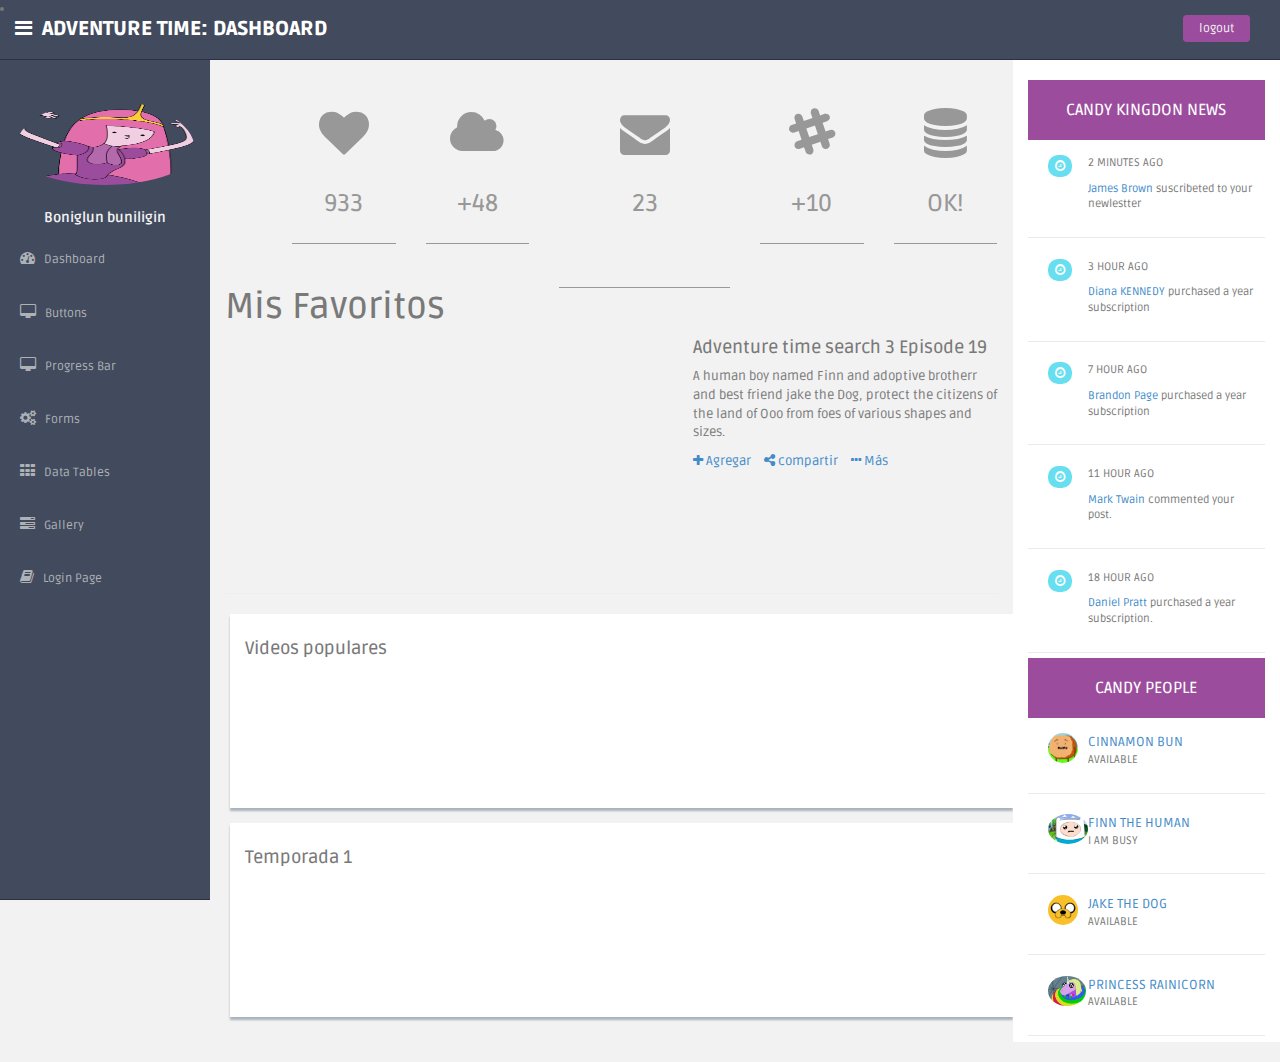
<file: index.html>
<!DOCTYPE html>
<html lang="en">
  <head>
    <meta charset="utf-8">
    <meta name="viewport" content="width=device-width, initial-scale=1.0">
    <meta name="description" content="">
    <meta name="author" content="Dashboard">
    <meta name="keyword" content="Dashboard, Bootstrap, Admin, Template, Theme, Responsive, Fluid, Retina">

    <title>Adventure time: Dashboard</title>

    <link href="css/bootstrap.css" rel="stylesheet">
    <link href="css/font-awesome.css" rel="stylesheet" />
    <link href="css/adventure-time-theme.css" rel="stylesheet">
    <link href="css/adventure-time-theme-responsive.css" rel="stylesheet">

    <!-- HTML5 shim and Respond.js IE8 support of HTML5 elements and media queries -->
    <!--[if lt IE 9]>
      <script src="https://oss.maxcdn.com/libs/html5shiv/3.7.0/html5shiv.js"></script>
      <script src="https://oss.maxcdn.com/libs/respond.js/1.4.2/respond.min.js"></script>
    <![endif]-->
  </head>
  <body>
    <header class="header black-bg">
      <li>
        <a class="logo" href="index.html">
        <i class="fa fa-bars"></i>
        <b class="ml">Adventure time: dashboard</b>
        </a>
       </li> 
      <ul class="top-menu">
        <li class="pull-right">
          <a href="#" class="logout"> logout</a>
        </li>
      </ul>
    </header>
    <aside>
      <div id="sidebar" class="black-bg">
        <ul class="sub sidebar-menu ml">
          <img class="wrapper mt img-circle" src="img/profile_avatar.png" height="100px">
          <h5 class="text-center">Boniglun buniligin</h5>
          <li>
            <a class="sub-menu"href="index.html">
              <i class="fa fa-tachometer"></i>
              Dashboard
            </a>
          </li>
          <li>
            <a class="sub-menu"href="buttons.html">
              <i class="fa fa-desktop"></i>
                Buttons
            </a>
          </li>
          <li>
            <a class="sub-menu"href="progress.html">
              <i class="fa fa-desktop"></i>
                Progress Bar
            </a>
          </li>
          <li>
            <a class="sub-menu"href="form_component.html">
              <i class="fa fa-cogs"></i>
                Forms
            </a>
          </li>
          <li>
            <a class="sub-menu"href="basic_tables.html">
              <i class="fa fa-th"></i>
                Data Tables
            </a>
          </li>
          <li>
            <a class="sub-menu"href="gallery.html">
              <i class="fa fa-tasks"></i>
                Gallery
            </a>
          </li>
          <li>
            <a class="sub-menu"href="login.html">
              <i class="fa fa-book"></i>
                Login Page
            </a>
          </li>
        </ul>
      </div>
    </aside>
    <section id="main-content">
    <div class="wrapper">
      <div class="row">
        <div class="col-md-9 mt">
          <div class="row main-chart">
            <div class="col-md-1"></div>
            <div class="col-md-2">
              <div class="box0">
                <div class="box1">
                  <span>
                    <i class="fa fa-heart"></i>
                  </span> 
                  <h3>933</h3>
                </div>
              </div>
            </div>
            <div class="col-md-2 ">
              <div class="box0">
                <div class="box1">
                  <span>
                    <i class="fa fa-cloud"></i>
                  </span> 
                  <h3>+48</h3>
                </div>
              </div>
            </div>
            <div class="col-md-3">
              <div class="box0">
                <div class="box1">
                  <span>
                    <i class="fa fa-envelope"></i>
                  </span>
                  <h3>23</h3> 
                  <P>you have 23 ulread messages in your inbox</P>
                </div>
              </div>
            </div>    
            <div class="col-md-2 ">
              <div class="box0">
                <div class="box1">
                  <span>
                    <i class="fa fa-slack"></i>
                  </span> 
                  <h3>+10</h3>
                </div>
              </div>
            </div>    
            <div class="col-md-2">
              <div class="box0">
                <div class="box1">
                  <span>
                    <i class="fa fa-database"></i>
                  </span> 
                  <h3>OK!</h3>
                </div>
              </div>
            </div>    
          </div>
          <div class="page-header">
            <h1>Mis Favoritos</h1>
            <div class="row main-video">
              <div class="col-md-7">
                <div class="embed-responsive embed-responsive-16by9">
                  <iframe src="https://www.youtube.com/embed/LAOICItn3MM" frameborder="0" allowfullscreen></iframe>
                </div>
              </div>
              <div class="col-md-5">
                <h4>Adventure time search 3 Episode 19</h4>
                <p>A human boy named Finn and adoptive brotherr and best friend jake the Dog, protect the citizens of the land of Ooo from foes of various shapes and sizes.</p>
                <div class="buttons">
                  <a href="#"><i class="fa fa-plus"></i> Agregar</a>
                  <a href="#"><i class="fa fa-share-alt"></i> compartir</a>
                  <a href="#"><i class="fa fa-ellipsis-h"></i> Más</a>
                </div>
              </div>
            </div>
          </div>
          <div class="row showback ml">
            <h4>Videos populares</h4>
            <div class="col-md-4">
              <div class="embed-responsive embed-responsive-16by9">
                <iframe src="https://www.youtube.com/embed/LAOICItn3MM" frameborder="0" allowfullscreen></iframe>
              </div>
            </div>
            <div class="col-md-4">
              <div class="embed-responsive embed-responsive-16by9">
                <iframe src="https://www.youtube.com/embed/LAOICItn3MM" frameborder="0" allowfullscreen></iframe>
              </div>
            </div>
            <div class="col-md-4">
              <div class="embed-responsive embed-responsive-16by9">
                <iframe src="https://www.youtube.com/embed/LAOICItn3MM" frameborder="0" allowfullscreen></iframe>
              </div>
            </div>
          </div>
          <div class="row showback ml">
            <h4>Temporada 1</h4>
            <div class="col-md-4">
              <div class="embed-responsive embed-responsive-16by9">
                <iframe src="https://www.youtube.com/embed/LAOICItn3MM" frameborder="0" allowfullscreen></iframe>
              </div>
            </div>
            <div class="col-md-4">
              <div class="embed-responsive embed-responsive-16by9">
                <iframe src="https://www.youtube.com/embed/LAOICItn3MM" frameborder="0" allowfullscreen></iframe>
              </div>
            </div>
            <div class="col-md-4">
              <div class="embed-responsive embed-responsive-16by9">
                <iframe src="https://www.youtube.com/embed/LAOICItn3MM" frameborder="0" allowfullscreen></iframe>
              </div>
            </div>
          </div>
        </div>
        <div class="col-md-3 ds">
          <h3>CANDY KINGDON NEWS</h3>
          <div class="desc">
            <div class="thumb">
              <span class="badge bg-theme"><i class="fa fa-clock-o"></i></span>
            </div>
            <div class="details">
              <p class="muted">2 MINUTES AGO</p>
              <P><a href="#">James Brown</a> suscribeted to your newlestter</P>
            </div>
          </div>
          <div class="desc">
            <div class="thumb">
              <span class="badge bg-theme"><i class="fa fa-clock-o"></i></span>
            </div>
            <div class="details">
              <p class="muted">3 HOUR AGO</p>
              <P><a href="#">Diana KENNEDY </a>purchased a year subscription </P>
            </div>
          </div>
          <div class="desc">
            <div class="thumb">
              <span class="badge bg-theme"><i class="fa fa-clock-o"></i></span>
            </div>
            <div class="details">
              <p class="muted">7 HOUR AGO</p>
              <P><a href="#">Brandon Page </a>purchased a year subscription </P>
            </div>
          </div>
          <div class="desc">
            <div class="thumb">
              <span class="badge bg-theme"><i class="fa fa-clock-o"></i></span>
            </div>
            <div class="details">
              <p class="muted">11 HOUR AGO</p>
              <P><a href="#">Mark Twain </a>commented your post. </P>
            </div>
          </div>
          <div class="desc">
            <div class="thumb">
              <span class="badge bg-theme"><i class="fa fa-clock-o"></i></span>
            </div>
            <div class="details">
              <p class="muted">18 HOUR AGO</p>
              <P><a href="#">Daniel Pratt </a>purchased a year subscription. </P>
            </div>
          </div>
          <h3>CANDY PEOPLE</h3>
          <div class="desc">
            <div class="thumb">
              <img class="img-circle"src="img/friends/cinamon-bun.jpg" height="30px">
            </div>
            <div class="details">
              <a href="#">CINNAMON BUN</a>
              <p>AVAILABLE</p>
            </div>    
          </div>
          <div class="desc">
            <div class="thumb">
              <img class="img-circle"src="img/friends/finn.jpg" height="30px">
            </div>
            <div class="details">
              <a href="#">FINN THE HUMAN</a>
              <p>I AM BUSY</p>
            </div>    
          </div>
          <div class="desc">
            <div class="thumb">
              <img class="img-circle"src="img/friends/jake.jpg" height="30px">
            </div>
            <div class="details">
              <a href="#">JAKE THE DOG</a>
              <p>AVAILABLE</p>
            </div>    
          </div>
          <div class="desc">
            <div class="thumb">
              <img class="img-circle"src="img/friends/rainicorn.gif" height="30px">
            </div>
            <div class="details">
              <a href="#">PRINCESS RAINICORN</a>
              <p>AVAILABLE</p>
            </div>    
          </div>
        </div>
      </div>
    </div>
    </section>


      <!--  
      <div class="navbar-header">
        <button type="button" class="navbar-toggle collapsed" data-toggle="collapse" data-target="#items_de_navbar">
            <span class="icon-bar"></span>
            <span class="icon-bar"></span>
            <span class="icon-bar"></span>
            <span class="icon-bar"></span>
          </button>
          <a href="#" class="navbar-brand">Logotipo</a>
-->


    

    <!-- js placed at the end of the document so the pages load faster -->
    <script src="js/jquery.js"></script>
    <script src="js/bootstrap.min.js"></script>
    <script src="js/common-scripts.js"></script>
  </body>
</html>
</file>
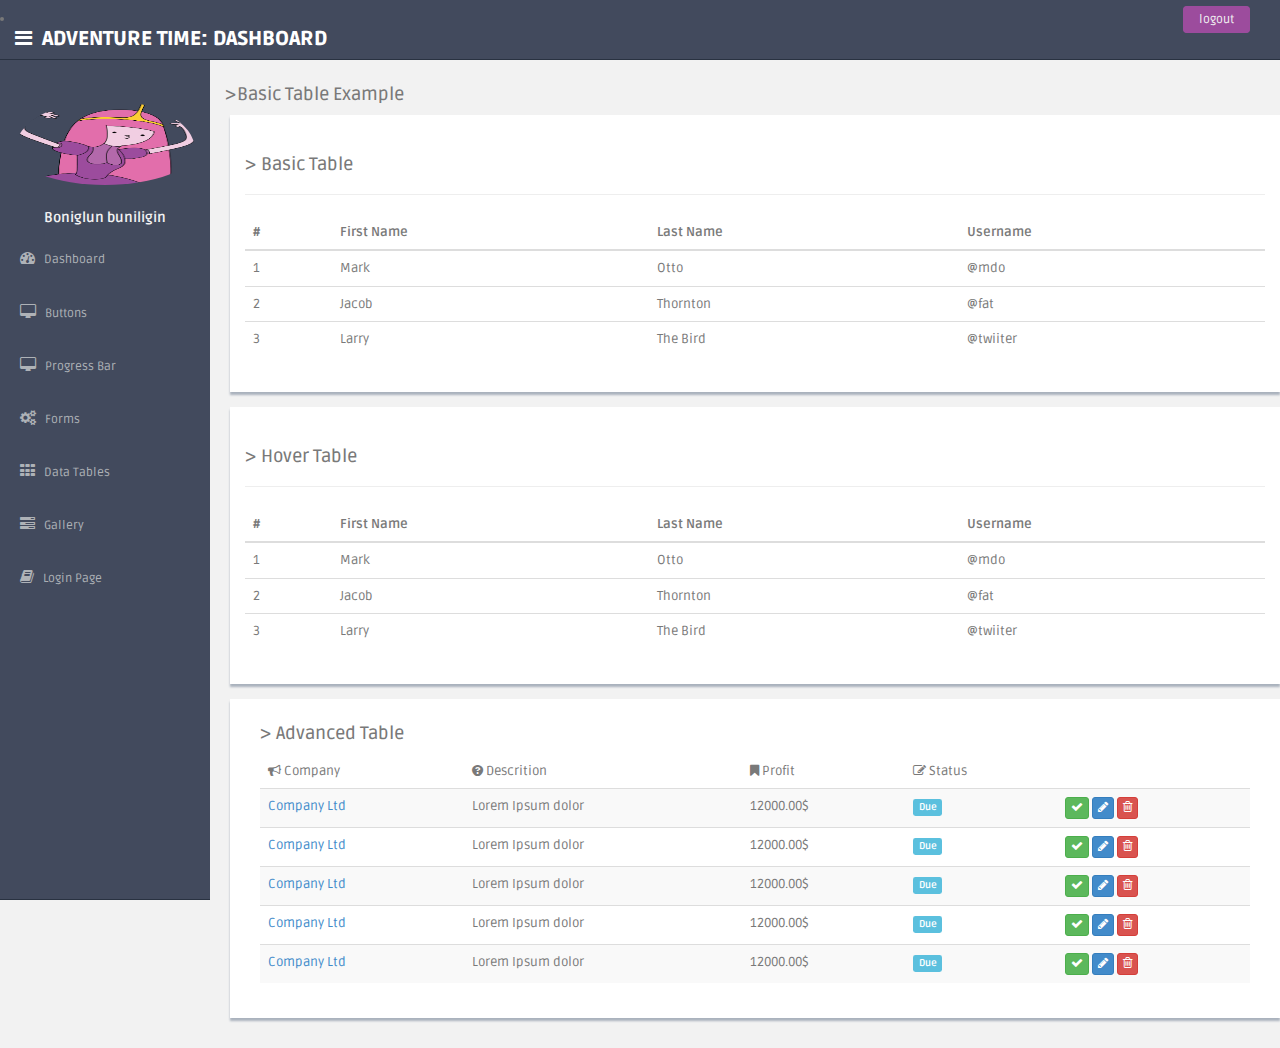
<file: basic_tables.html>
<!DOCTYPE html>
<html lang="en">
  <head>
    <meta charset="utf-8">
    <meta name="viewport" content="width=device-width, initial-scale=1.0">
    <meta name="description" content="">
    <meta name="author" content="Dashboard">
    <meta name="keyword" content="Dashboard, Bootstrap, Admin, Template, Theme, Responsive, Fluid, Retina">

    <title>Adventure time: Dashboard</title>

    <link href="css/bootstrap.css" rel="stylesheet">
    <link href="css/font-awesome.css" rel="stylesheet" />
    <link href="css/adventure-time-theme.css" rel="stylesheet">
    <link href="css/adventure-time-theme-responsive.css" rel="stylesheet">

    <!-- HTML5 shim and Respond.js IE8 support of HTML5 elements and media queries -->
    <!--[if lt IE 9]>
      <script src="https://oss.maxcdn.com/libs/html5shiv/3.7.0/html5shiv.js"></script>
      <script src="https://oss.maxcdn.com/libs/respond.js/1.4.2/respond.min.js"></script>
    <![endif]-->
  </head>

  <body>
  <header class="header black-bg">
      <li>
        <a class="logo" href="index.html">
        <i class="fa fa-bars"></i>
        <b class="ml">Adventure time: dashboard</b>
        </a>
      <ul class="top-menu">
        <li class="pull-right">
          <a href="#" class="logout"> logout</a>
        </li>
      </ul>
    </header>
    <aside>
      <div id="sidebar" class="black-bg">
        <ul class="sub sidebar-menu ml">
          <img class="wrapper mt img-circle" src="img/profile_avatar.png" height="100px">
          <h5 class="text-center">Boniglun buniligin</h5>
          <li>
            <a class="sub-menu"href="index.html">
              <i class="fa fa-tachometer"></i>
              Dashboard
            </a>
          </li>
          <li>
            <a class="sub-menu"href="buttons.html">
              <i class="fa fa-desktop"></i>
                Buttons
            </a>
          </li>
          <li>
            <a class="sub-menu"href="progress.html">
              <i class="fa fa-desktop"></i>
                Progress Bar
            </a>
          </li>
          <li>
            <a class="sub-menu"href="form_component.html">
              <i class="fa fa-cogs"></i>
                Forms
            </a>
          </li>
          <li>
            <a class="sub-menu"href="basic_tables.html">
              <i class="fa fa-th"></i>
                Data Tables
            </a>
          </li>
          <li>
            <a class="sub-menu"href="gallery.html">
              <i class="fa fa-tasks"></i>
                Gallery
            </a>
          </li>
          <li>
            <a class="sub-menu"href="login.html">
              <i class="fa fa-book"></i>
                Login Page
            </a>
          </li>
        </ul>
      </div>
    </aside>
    <section id="main-content">
      <div class="wrapper">
        <h4 class="mt"> >Basic Table Example</h4>
      <div class="row showback ml">
        <table class="table">
          <div class="page-header">
            <h4 class="mt"> > Basic Table </h4>
          </div>
          <thead>
            <tr>
              <th>#</th>
              <th>First Name</th>
              <th>Last Name</th>
              <th>Username</th>
            </tr>
          </thead>
          <tbody>
            <tr>
              <td>1</td>
              <td>Mark</td>
              <td>Otto</td>
              <td>@mdo</td>  
            </tr>
            <tr>
              <td>2</td>
              <td>Jacob</td>
              <td>Thornton</td>
              <td>@fat</td>
            </tr>
            <tr>
              <td>3</td>
              <td>Larry</td>
              <td>The Bird</td>
              <td>@twiiter</td>
            </tr>
          </tbody>
        </table>
    </div>
    <div class="row showback ml">
      <table class="table">
      <div class="page-header">
        <h4 class="mt"> > Hover Table </h4>
      </div>
        <thead>
          <tr>
            <th>#</th>
            <th>First Name</th>
            <th>Last Name</th>
            <th>Username</th>
          </tr>
        </thead>
        <tbody>
          <tr>
            <td>1</td>
            <td>Mark</td>
            <td>Otto</td>
            <td>@mdo</td>  
          </tr>
          <tr>
            <td>2</td>
            <td>Jacob</td>
            <td>Thornton</td>
            <td>@fat</td>
          </tr>
          <tr>
            <td>3</td>
            <td>Larry</td>
            <td>The Bird</td>
            <td>@twiiter</td>
          </tr>
        </tbody>
      </table>
    </div>
    <div class="row showback ml">
      <div class="col-md-12">
        <h4> > Advanced Table</h4>
      <table class="table table-striped table-advance table-hover">
        <thead>
          <tr>
            <td><i class="fa fa-bullhorn"></i> Company</td>
            <td><i class="fa fa-question-circle"></i> Descrition</td>
            <td><i class="fa fa-bookmark"></i> Profit</td>
            <td><i class=" fa fa-edit"></i> Status</td>
          </tr>
        </thead>
        <tbody>
          <tr>
            <td><a href="basic_table.html#">Company Ltd</a></td>
            <td class="hidden-phone">Lorem Ipsum dolor</td>
            <td>12000.00$ </td>
            <td><span class="label label-info label-mini">Due</span></td>
            <td>
              <button class="btn btn-success btn-xs"><i class="fa fa-check"></i></button>
              <button class="btn btn-primary btn-xs"><i class="fa fa-pencil"></i></button>
              <button class="btn btn-danger btn-xs"><i class="fa fa-trash-o "></i></button>
            </td>
          </tr>
          <tr>
            <td><a href="basic_table.html#">Company Ltd</a></td>
            <td class="hidden-phone">Lorem Ipsum dolor</td>
            <td>12000.00$ </td>
            <td><span class="label label-info label-mini">Due</span></td>
            <td>
              <button class="btn btn-success btn-xs"><i class="fa fa-check"></i></button>
              <button class="btn btn-primary btn-xs"><i class="fa fa-pencil"></i></button>
              <button class="btn btn-danger btn-xs"><i class="fa fa-trash-o "></i></button>
            </td>
          </tr>
          <tr>
            <td><a href="basic_table.html#">Company Ltd</a></td>
            <td class="hidden-phone">Lorem Ipsum dolor</td>
            <td>12000.00$ </td>
            <td><span class="label label-info label-mini">Due</span></td>
            <td>
              <button class="btn btn-success btn-xs"><i class="fa fa-check"></i></button>
              <button class="btn btn-primary btn-xs"><i class="fa fa-pencil"></i></button>
              <button class="btn btn-danger btn-xs"><i class="fa fa-trash-o "></i></button>
            </td>
          </tr>
          <tr>
            <td><a href="basic_table.html#">Company Ltd</a></td>
            <td class="hidden-phone">Lorem Ipsum dolor</td>
            <td>12000.00$ </td>
            <td><span class="label label-info label-mini">Due</span></td>
            <td>
              <button class="btn btn-success btn-xs"><i class="fa fa-check"></i></button>
              <button class="btn btn-primary btn-xs"><i class="fa fa-pencil"></i></button>
              <button class="btn btn-danger btn-xs"><i class="fa fa-trash-o "></i></button>
            </td>
          </tr>
          <tr>
            <td><a href="basic_table.html#">Company Ltd</a></td>
            <td class="hidden-phone">Lorem Ipsum dolor</td>
            <td>12000.00$ </td>
            <td><span class="label label-info label-mini">Due</span></td>
            <td>
              <button class="btn btn-success btn-xs"><i class="fa fa-check"></i></button>
              <button class="btn btn-primary btn-xs"><i class="fa fa-pencil"></i></button>
              <button class="btn btn-danger btn-xs"><i class="fa fa-trash-o "></i></button>
            </td>
          </tr>
        </tbody>
      </table>
      </div>
    </div>    
  </section>

  <!--Inserta tu codigo aqui-->

    <!-- js placed at the end of the document so the pages load faster -->
    <script src="js/jquery.js"></script>
    <script src="js/bootstrap.min.js"></script>
    <script src="js/common-scripts.js"></script>
  </body>
</html>
</file>
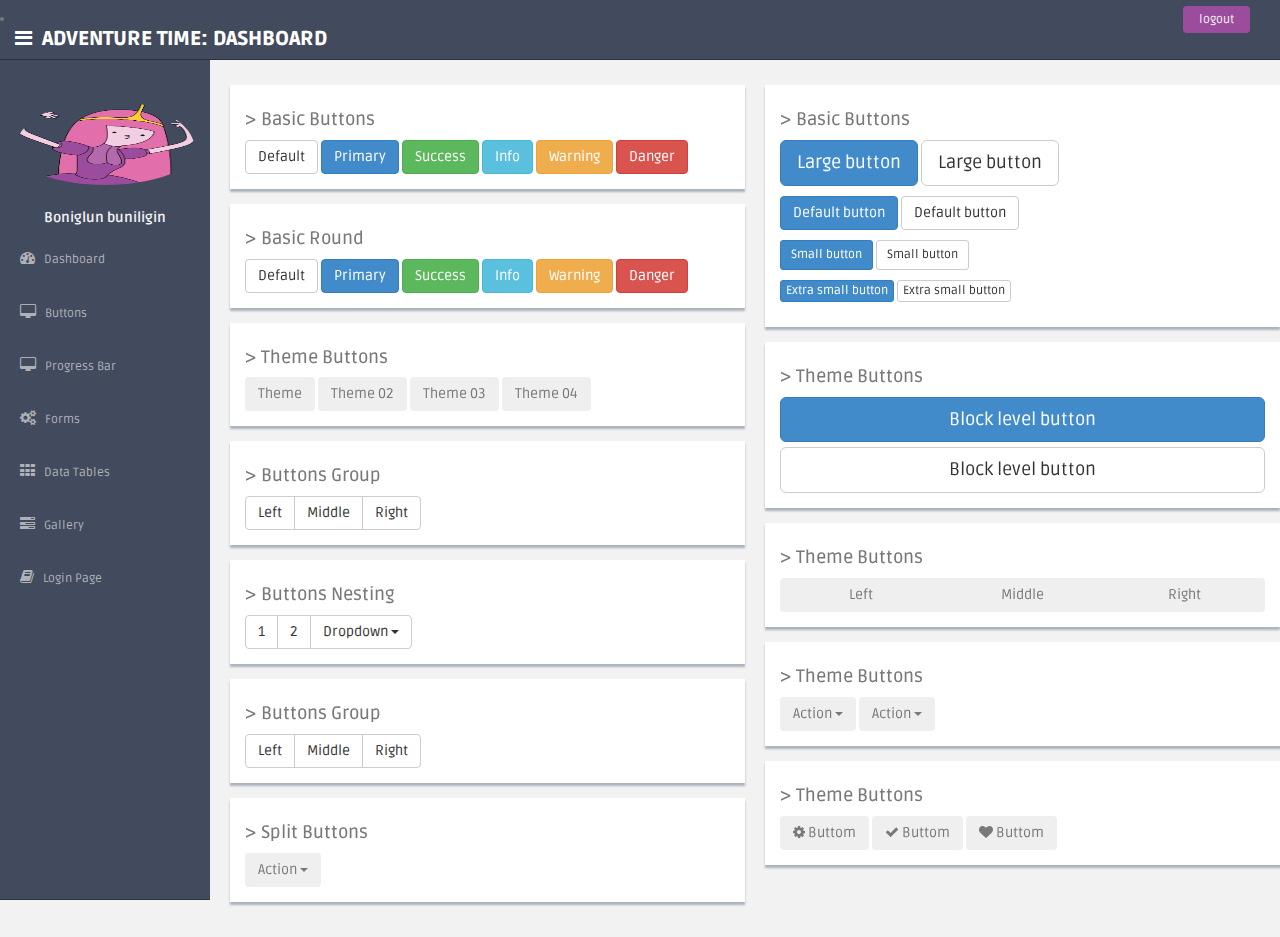
<file: buttons.html>
<!DOCTYPE html>
<html lang="en">
  <head>
    <meta charset="utf-8">
    <meta name="viewport" content="width=device-width, initial-scale=1.0">
    <meta name="description" content="">
    <meta name="author" content="Dashboard">
    <meta name="keyword" content="Dashboard, Bootstrap, Admin, Template, Theme, Responsive, Fluid, Retina">

    <title>Adventure time: Dashboard</title>

    <link href="css/bootstrap.css" rel="stylesheet">
    <link href="css/font-awesome.css" rel="stylesheet" />
    <link href="css/adventure-time-theme.css" rel="stylesheet">
    <link href="css/adventure-time-theme-responsive.css" rel="stylesheet">

    <!-- HTML5 shim and Respond.js IE8 support of HTML5 elements and media queries -->
    <!--[if lt IE 9]>
      <script src="https://oss.maxcdn.com/libs/html5shiv/3.7.0/html5shiv.js"></script>
      <script src="https://oss.maxcdn.com/libs/respond.js/1.4.2/respond.min.js"></script>
    <![endif]-->
  </head>

  <body>
  <header class="header black-bg">
      <li>
        <a class="logo" href="index.html">
        <i class="fa fa-bars"></i>
        <b class="ml">Adventure time: dashboard</b>
        </a>
      <ul class="top-menu">
        <li class="pull-right">
          <a href="#" class="logout"> logout</a>
        </li>
      </ul>
    </header>
    <aside>
      <div id="sidebar" class="black-bg">
        <ul class="sub sidebar-menu ml">
          <img class="wrapper mt img-circle" src="img/profile_avatar.png" height="100px">
          <h5 class="text-center">Boniglun buniligin</h5>
          <li>
            <a class="sub-menu"href="index.html">
              <i class="fa fa-tachometer"></i>
              Dashboard
            </a>
          </li>
          <li>
            <a class="sub-menu"href="buttons.html">
              <i class="fa fa-desktop"></i>
                Buttons
            </a>
          </li>
          <li>
            <a class="sub-menu"href="progress.html">
              <i class="fa fa-desktop"></i>
                Progress Bar
            </a>
          </li>
          <li>
            <a class="sub-menu"href="form_component.html">
              <i class="fa fa-cogs"></i>
                Forms
            </a>
          </li>
          <li>
            <a class="sub-menu"href="basic_tables.html">
              <i class="fa fa-th"></i>
                Data Tables
            </a>
          </li>
          <li>
            <a class="sub-menu"href="gallery.html">
              <i class="fa fa-tasks"></i>
                Gallery
            </a>
          </li>
          <li>
            <a class="sub-menu"href="login.html">
              <i class="fa fa-book"></i>
                Login Page
            </a>
          </li>
        </ul>
      </div>
    </aside>
  <section id="main-content">
  <div class="wrapper">
    <div class="row ">
      <div class="col-md-6 mt">
        <div class="row showback ml">
          <h4> > Basic Buttons</h4>
          <button type="button" class="btn btn-default">Default</button>
          <button type="button" class="btn btn-primary">Primary</button>
          <button type="button" class="btn btn-success">Success</button>
          <button type="button" class="btn btn-info">Info</button>
          <button type="button" class="btn btn-warning">Warning</button>
          <button type="button" class="btn btn-danger">Danger</button>
        </div>
        <div class="row ">
          <div class="col-md-12 ">
            <div class="row showback ml">
              <h4> > Basic Round</h4>
              <button type="button" class="btn btn-default">Default</button>
              <button type="button" class="btn btn-primary">Primary</button>
              <button type="button" class="btn btn-success">Success</button>
              <button type="button" class="btn btn-info">Info</button>
              <button type="button" class="btn btn-warning">Warning</button>
              <button type="button" class="btn btn-danger">Danger</button>
            </div>
        </div>
      </div>
       <div class="row ">
       <div class="col-md-12 ">
        <div class="row showback ml">
          <h4> > Theme Buttons</h4>
          <button type="button" class="btn">Theme</button>
          <button type="button" class="btn">Theme 02</button>
          <button type="button" class="btn">Theme 03</button>
          <button type="button" class="btn">Theme 04</button>
        </div>
      </div>
    </div>
  <div class="row ">
       <div class="col-md-12 ">
        <div class="row showback ml">
          <h4> > Buttons Group</h4>
            <div class="btn-group" role="group" aria-label="...">
              <button type="button" class="btn btn-default">Left</button>
              <button type="button" class="btn btn-default">Middle</button>
              <button type="button" class="btn btn-default">Right</button>
            </div>
        </div>
      </div>
    </div>
    <div class="row ">
       <div class="col-md-12 ">
        <div class="row showback ml">
          <h4> > Buttons Nesting</h4>
            <div class="btn-group" role="group" aria-label="...">
                <button type="button" class="btn btn-default">1</button>
                <button type="button" class="btn btn-default">2</button>
              <div class="btn-group" role="group">
                <button type="button" class="btn btn-default dropdown-toggle" data-toggle="dropdown" aria-haspopup="true" aria-expanded="false">
                    Dropdown
                    <span class="caret"></span>
                 </button>
                  <ul class="dropdown-menu">
                    <li><a href="#">Dropdown link</a></li>
                    <li><a href="#">Dropdown link</a></li>
                  </ul>
              </div>
            </div>
        </div>
      </div>
    </div>
    <div class="row ">
       <div class="col-md-12 ">
        <div class="row showback ml">
          <h4> > Buttons Group</h4>
            <div class="btn-group" role="group" aria-label="...">
              <button type="button" class="btn btn-default">Left</button>
              <button type="button" class="btn btn-default">Middle</button>
              <button type="button" class="btn btn-default">Right</button>
            </div>
        </div>
      </div>
    </div>
    <div class="row ">
       <div class="col-md-12 ">
        <div class="row showback ml">
          <h4> > Split Buttons</h4>
            <div class="btn-group">
              <button type="button" class="btn  dropdown-toggle" data-toggle="dropdown" aria-haspopup="true" aria-expanded="false">Action <span class="caret"></span>
              </button>
           </div>
        </div>
      </div>
    </div>
  </div>
     <div class="col-md-6 mt">
        <div class="row showback ml">
          <h4> > Basic Buttons</h4>
          <p>
            <button type="button" class="btn btn-primary btn-lg">Large button</button>
            <button type="button" class="btn btn-default btn-lg">Large button</button>
         </p>
          <p>
            <button type="button" class="btn btn-primary">Default button</button>
            <button type="button" class="btn btn-default">Default button</button>
          </p>
          <p>
            <button type="button" class="btn btn-primary btn-sm">Small button</button>
            <button type="button" class="btn btn-default btn-sm">Small button</button>
          </p>
          <p>
            <button type="button" class="btn btn-primary btn-xs">Extra small button</button>
            <button type="button" class="btn btn-default btn-xs">Extra small button</button>
          </p>
      </div>
  <div class="row ">
    <div class="col-md-12 ">
        <div class="row showback ml">
          <h4>> Theme Buttons</h4>
            <button type="button" class="btn btn-primary btn-lg btn-block">Block level button</button>
            <button type="button" class="btn btn-default btn-lg btn-block">Block level button</button>
        </div>
      </div>
    </div>
      <div class="row">
        <div class="col-md-12">
          <div class="row showback ml">
              <h4> > Theme Buttons</h4>
            <div class="btn-group btn-group-justified" role="group" aria-label="...">
                <div class="btn-group" role="group">
                  <button type="button" class="btn ">Left</button>
                </div>
                <div class="btn-group" role="group">
                  <button type="button" class="btn">Middle</button>
                </div>
                <div class="btn-group" role="group">
                  <button type="button" class="btn ">Right</button>
                </div>
            </div>
          </div>
        </div>
      </div>
    </div>  <div class="row ">
      <div class="col-md-6 ">
        <div class="row showback ml">
          <h4> > Theme Buttons</h4>
            <div class="btn-group">
              <button type="button" class="btn  dropdown-toggle" data-toggle="dropdown" aria-haspopup="true" aria-expanded="false">Action <span class="caret"></span>
              </button>
           </div>
           <div class="btn-group">
              <button type="button" class="btn  dropdown-toggle" data-toggle="dropdown" aria-haspopup="true" aria-expanded="false">Action <span class="caret"></span>
              </button>
           </div>
        </div>
      </div>
       <div class="col-md-6 ">
        <div class="row showback ml">
          <h4> > Theme Buttons</h4>
          <button type="button" class="btn"><i class="fa fa-cog"></i> Buttom</button>
          <button type="button" class="btn"><i class="fa fa-check"></i> Buttom</button>
          <button type="button" class="btn"> <i class="fa fa-heart"></i> Buttom</button>
        </div>
      </div>
    </div>
  </div>
    </section>
  <!--Inserta tu codigo aqui-->

    <!-- js placed at the end of the document so the pages load faster -->
    <script src="js/jquery.js"></script>
    <script src="js/bootstrap.min.js"></script>
    <script src="js/common-scripts.js"></script>
  </body>
</html>
</file>
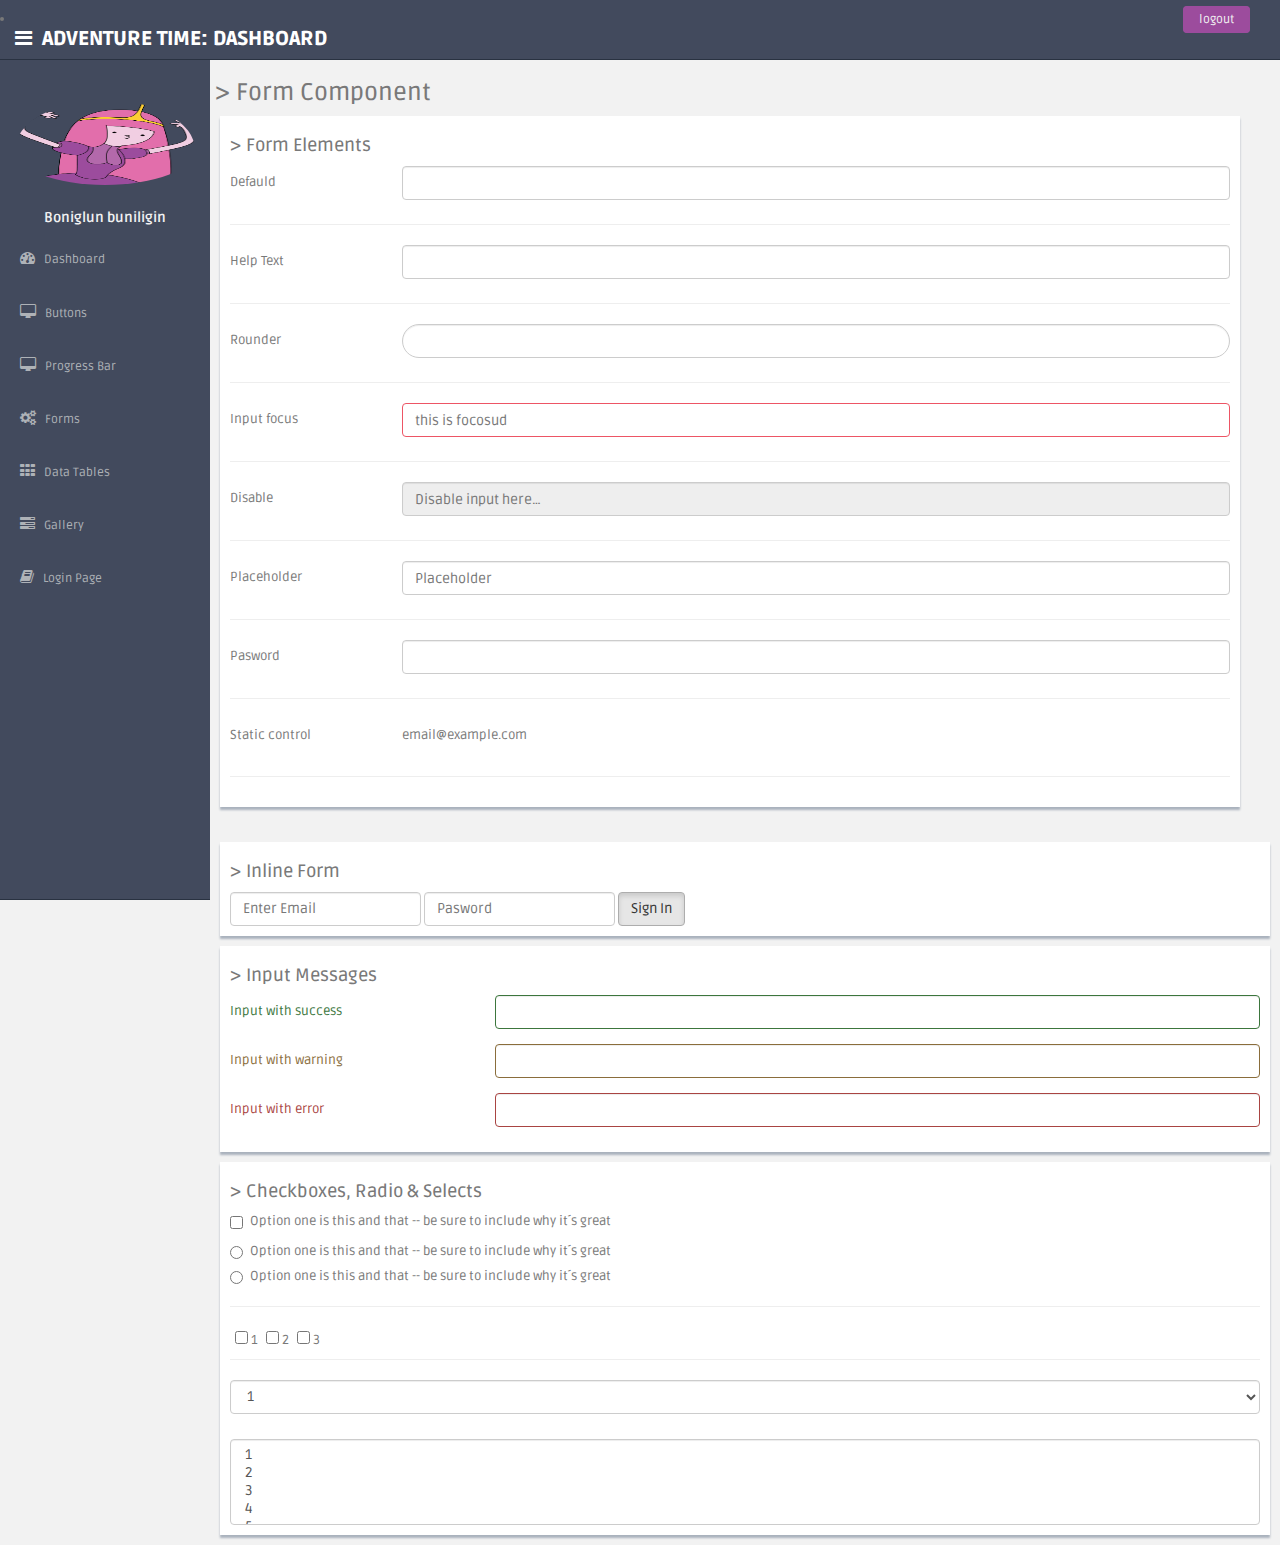
<file: form_component.html>
<!DOCTYPE html>
<html lang="en">
  <head>
    <meta charset="utf-8">
    <meta name="viewport" content="width=device-width, initial-scale=1.0">
    <meta name="description" content="">
    <meta name="author" content="Dashboard">
    <meta name="keyword" content="Dashboard, Bootstrap, Admin, Template, Theme, Responsive, Fluid, Retina">

    <title>Adventure time: Dashboard</title>

    <link href="css/bootstrap.css" rel="stylesheet">
    <link href="css/font-awesome.css" rel="stylesheet" />
    <link href="css/adventure-time-theme.css" rel="stylesheet">
    <link href="css/adventure-time-theme-responsive.css" rel="stylesheet">

    <!-- HTML5 shim and Respond.js IE8 support of HTML5 elements and media queries -->
    <!--[if lt IE 9]>
      <script src="https://oss.maxcdn.com/libs/html5shiv/3.7.0/html5shiv.js"></script>
      <script src="https://oss.maxcdn.com/libs/respond.js/1.4.2/respond.min.js"></script>
    <![endif]-->
  </head>
  <body>
    <header class="header black-bg">
      <li>
        <a class="logo" href="index.html">
        <i class="fa fa-bars"></i>
        <b class="ml">Adventure time: dashboard</b>
        </a>
      <ul class="top-menu">
        <li class="pull-right">
          <a href="#" class="logout"> logout</a>
        </li>
      </ul>
    </header>
    <aside>
      <div id="sidebar" class="black-bg">
        <ul class="sub sidebar-menu ml">
          <img class="wrapper mt img-circle" src="img/profile_avatar.png" height="100px">
          <h5 class="text-center">Boniglun buniligin</h5>
          <li>
            <a class="sub-menu"href="index.html">
              <i class="fa fa-tachometer"></i>
              Dashboard
            </a>
          </li>
          <li>
            <a class="sub-menu"href="buttons.html">
              <i class="fa fa-desktop"></i>
                Buttons
            </a>
          </li>
          <li>
            <a class="sub-menu"href="progress.html">
              <i class="fa fa-desktop"></i>
                Progress Bar
            </a>
          </li>
          <li>
            <a class="sub-menu"href="form_component.html">
              <i class="fa fa-cogs"></i>
                Forms
            </a>
          </li>
          <li>
            <a class="sub-menu"href="basic_tables.html">
              <i class="fa fa-th"></i>
                Data Tables
            </a>
          </li>
          <li>
            <a class="sub-menu"href="gallery.html">
              <i class="fa fa-tasks"></i>
                Gallery
            </a>
          </li>
          <li>
            <a class="sub-menu"href="login.html">
              <i class="fa fa-book"></i>
                Login Page
            </a>
          </li>
        </ul>
      </div>
    </aside>
    <section id="main-content">
      <div class="row wrapper">
        <h3 class="ml"> > Form Component</h3>
        <div class="form-panel">
        <h4> > Form Elements</h4>
        <form class="form-horizontal">
        <div class="page-header">
          <div class="form-group">
            <label  class="col-sm-2 control-label">Defauld</label>
            <div class="col-sm-10">
              <input class="form-control">
            </div>
          </div>
        </div>
        <div class="page-header">
          <div class="form-group">
            <label  class="col-sm-2 control-label">Help Text</label>
            <div class="col-sm-10">
              <input class="form-control">
            </div>
          </div>
        </div>
        <div class="page-header">  
          <div class="form-group">
            <label class="col-sm-2 control-label">Rounder</label>
            <div class="col-sm-10 ">
              <input class="form-control round-form" >
            </div>
          </div>
        </div>
        <div class="page-header">  
          <div class="form-group">
            <label for="focusedInput" class="col-sm-2 control-label">Input focus</label>
            <div class="col-sm-10 ">
              <input class="form-control" id="focusedInput" placeholder="this is focosud">
            </div>
          </div>
        </div>
        <div class="page-header">  
          <div class="form-group">
            <label class="col-sm-2 control-label">Disable</label>
            <div class="col-sm-10">
              <input class="form-control" type="text" placeholder="Disable input here…" readonly>
            </div>
          </div>
        </div>
        <div class="page-header">  
          <div class="form-group">
            <label class="col-sm-2 control-label">Placeholder</label>
            <div class="col-sm-10">
              <input class="form-control" placeholder="Placeholder">
            </div>
          </div>
        </div>
        <div class="page-header">
          <div class="form-group">
            <label class="col-sm-2 control-label">Pasword</label>
            <div class="col-sm-10">
              <input class="form-control" >
            </div>
          </div>
        </div>
        <div class="page-header">  
          <div class="form-group">
            <label class="col-sm-2 control-label">Static control</label>
            <div class="col-sm-10">
              <p class="form-control-static">email@example.com</p>
            </div>
          </div>
        </div>  
        </form>  
        </div> 
      </div>
        <div class="form-panel">
          <h4> > Inline Form</h4>
          <form class="form-inline">
            <div class="form-group">
              <input class="form-control"placeholder="Enter Email">
            </div>
            <div class="form-group">
              <input class="form-control"placeholder="Pasword">
            </div>
            <div class="form-group">
            <button type="submit" class="btn btn-default active">Sign In</button>
            </div>
          </form>  
        </div>
        <div class="form-panel"> 
        <h4> > Input Messages</h4>
        <form class="form-horizontal">
          <div class="form-group has-success">
            <label class="control-label col-sm-3">Input with success</label>
            <div class="col-sm-9">
              <input type="text" class="form-control">
            </div>  
          </div>
          <div class="form-group has-warning">
            <label class="control-label col-sm-3">Input with warning</label>
            <div class="col-sm-9">
              <input type="text" class="form-control">
            </div>  
          </div>
          <div class="form-group has-error">
            <label class="control-label col-sm-3">Input with error</label>
            <div class="col-sm-9">
              <input type="text" class="form-control">
            </div>  
          </div>
        </form>  
        </div>
        <div class="form-panel"> 
          <h4> > Checkboxes, Radio & Selects</h4>
          <div class="page-header">
          <div class="checkbox">
            <label>
              <input type="checkbox">
                Option one is this and that -- be sure to include why it´s great
            </label>
          </div>
          <div class="radio">
            <label>
              <input type="radio">
                Option one is this and that -- be sure to include why it´s great
            </label>
          </div>
          <div class="radio">
            <label>
              <input type="radio">
                Option one is this and that -- be sure to include why it´s great
            </label>
          </div>
          </div>
          <form class="form-inline">
            <div class="page-header">
            <div class="checkbox ml">
              <label>
                <input type="checkbox">
                1
              </label>
            </div>
            <div class="checkbox ml">
              <label>
                <input type="checkbox">
                2
              </label>
            </div>
            <div class="checkbox ml">
              <label>
                <input type="checkbox">
                3
              </label>
            </div>
            </div>
           </form> 
          <form class="form-horizontal">
            <select class="form-control">
              <option>1</option>
            </select> 
            <select multiple class="mt form-control">
              <option>1</option>
              <option>2</option>
              <option>3</option>
              <option>4</option>
              <option>5</option>
            </select> 
          </form>
        </div>
      </section>
   


   







  

    <!-- js placed at the end of the document so the pages load faster -->
    <script src="js/jquery.js"></script>
    <script src="js/bootstrap.min.js"></script>
    <script src="js/common-scripts.js"></script>
  </body>
</html>
</file>
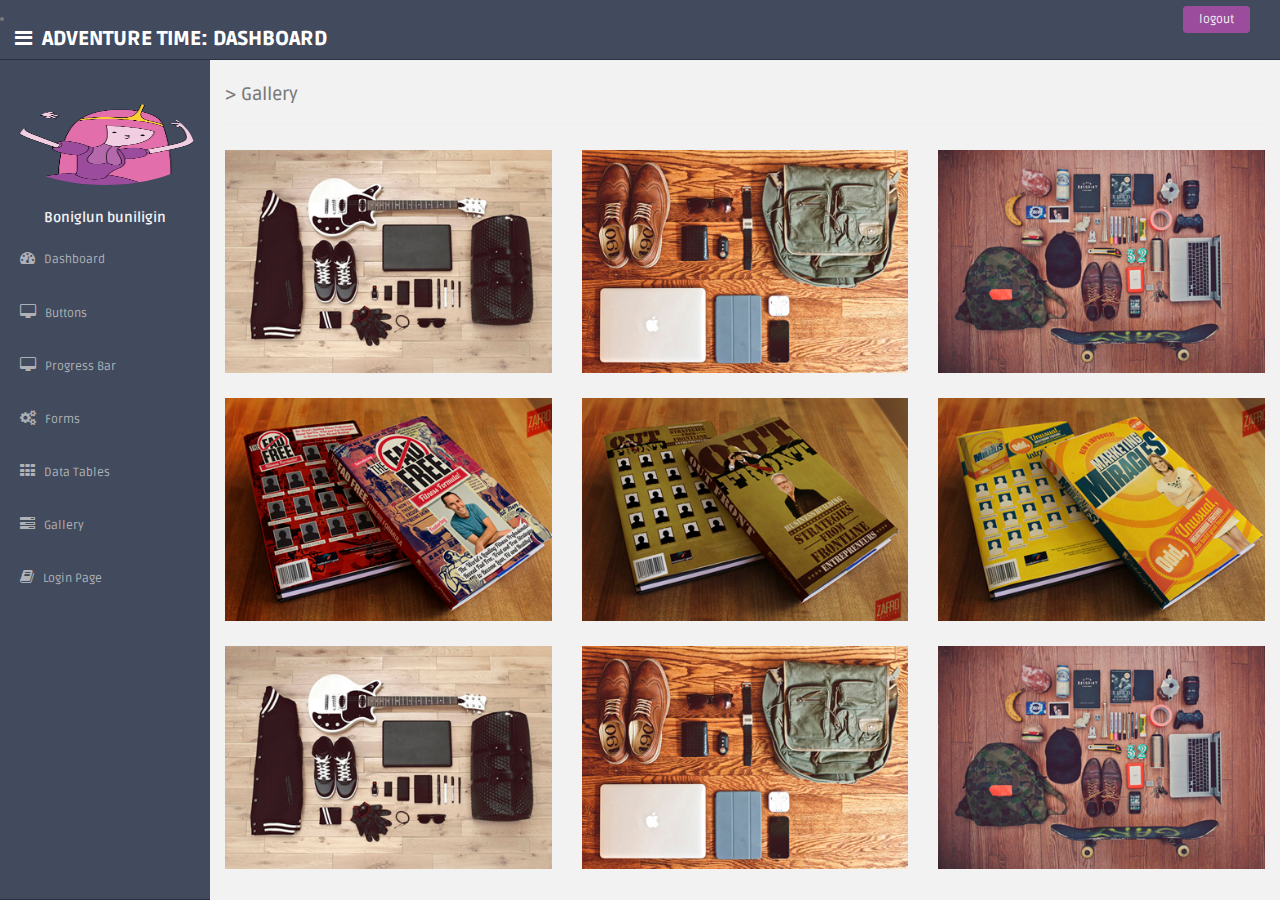
<file: gallery.html>
<!DOCTYPE html>
<html lang="en">
  <head>
    <meta charset="utf-8">
    <meta name="viewport" content="width=device-width, initial-scale=1.0">
    <meta name="description" content="">
    <meta name="author" content="Dashboard">
    <meta name="keyword" content="Dashboard, Bootstrap, Admin, Template, Theme, Responsive, Fluid, Retina">

    <title>Adventure time: Dashboard</title>

    <link href="css/bootstrap.css" rel="stylesheet">
    <link href="css/font-awesome.css" rel="stylesheet" />
    <link href="css/adventure-time-theme.css" rel="stylesheet">
    <link href="css/adventure-time-theme-responsive.css" rel="stylesheet">

    <!-- HTML5 shim and Respond.js IE8 support of HTML5 elements and media queries -->
    <!--[if lt IE 9]>
      <script src="https://oss.maxcdn.com/libs/html5shiv/3.7.0/html5shiv.js"></script>
      <script src="https://oss.maxcdn.com/libs/respond.js/1.4.2/respond.min.js"></script>
    <![endif]-->
  </head>

  <body>
  <header class="header black-bg">
      <li>
        <a class="logo" href="index.html">
        <i class="fa fa-bars"></i>
        <b class="ml">Adventure time: dashboard</b>
        </a>
      <ul class="top-menu">
        <li class="pull-right">
          <a href="#" class="logout"> logout</a>
        </li>
      </ul>
    </header>
    <aside>
      <div id="sidebar" class="black-bg">
        <ul class="sub sidebar-menu ml">
          <img class="wrapper mt img-circle" src="img/profile_avatar.png" height="100px">
          <h5 class="text-center">Boniglun buniligin</h5>
          <li>
            <a class="sub-menu"href="index.html">
              <i class="fa fa-tachometer"></i>
              Dashboard
            </a>
          </li>
          <li>
            <a class="sub-menu"href="buttons.html">
              <i class="fa fa-desktop"></i>
                Buttons
            </a>
          </li>
          <li>
            <a class="sub-menu"href="progress.html">
              <i class="fa fa-desktop"></i>
                Progress Bar
            </a>
          </li>
          <li>
            <a class="sub-menu"href="form_component.html">
              <i class="fa fa-cogs"></i>
                Forms
            </a>
          </li>
          <li>
            <a class="sub-menu"href="basic_tables.html">
              <i class="fa fa-th"></i>
                Data Tables
            </a>
          </li>
          <li>
            <a class="sub-menu"href="gallery.html">
              <i class="fa fa-tasks"></i>
                Gallery
            </a>
          </li>
          <li>
            <a class="sub-menu"href="login.html">
              <i class="fa fa-book"></i>
                Login Page
            </a>
          </li>
        </ul>
      </div>
    </aside>
    <section id="main-content">
  <div class="wrapper">
    <div class="page-header">
      <h4 class="mt"> > Gallery</h4>
    </div>
   <div class="row mt">
     <div class="col-md-4"><img alt class="img-responsive"src="img/portfolio/port04.jpg"></div>
     <div class="col-md-4"><img alt class="img-responsive"src="img/portfolio/port05.jpg"></div>
     <div class="col-md-4"><img alt class="img-responsive"src="img/portfolio/port06.jpg"></div>
   </div>
    <div class="row mt">
     <div class="col-md-4"><img alt class="img-responsive"src="img/portfolio/port01.jpg"></div>
     <div class="col-md-4"><img alt class="img-responsive"src="img/portfolio/port02.jpg"></div>
     <div class="col-md-4"><img alt class="img-responsive"src="img/portfolio/port03.jpg"></div>
   </div>
    <div class="row mt">
     <div class="col-md-4"><img alt class="img-responsive"src="img/portfolio/port04.jpg"></div>
     <div class="col-md-4"><img alt class="img-responsive"src="img/portfolio/port05.jpg"></div>
     <div class="col-md-4"><img alt class="img-responsive"src="img/portfolio/port06.jpg"></div>
   </div>
    
   </div>
  </section>

  <!--Inserta tu codigo aqui-->

    <!-- js placed at the end of the document so the pages load faster -->
    <script src="js/jquery.js"></script>
    <script src="js/bootstrap.min.js"></script>
    <script src="js/common-scripts.js"></script>
  </body>
</html>
</file>
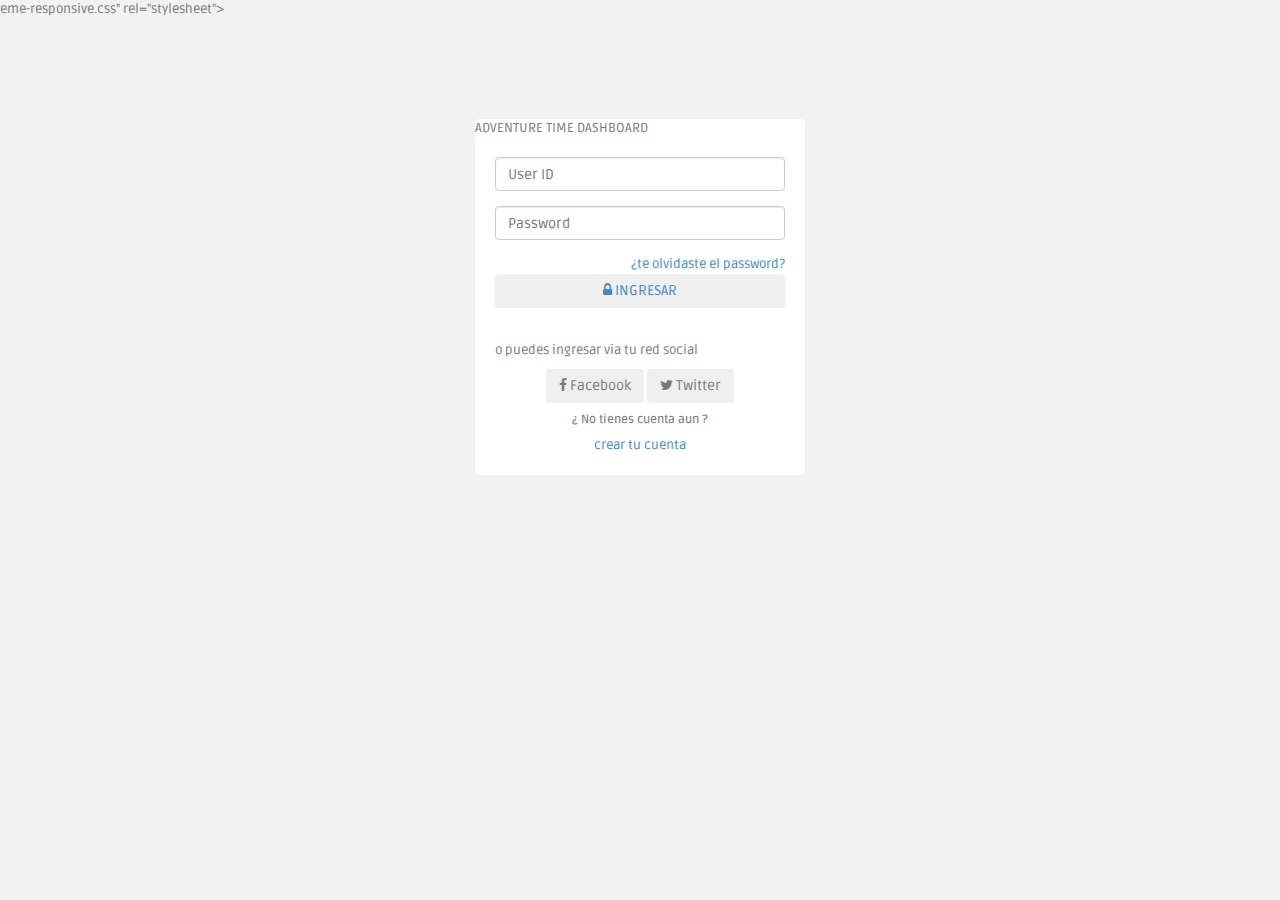
<file: login.html>
<!DOCTYPE html>
<html lang="en">
<head>
	<meta charset="utf-8">
	<meta name="viewport" content="width=device-width, initial-scale=1.0">
	<meta name="description" content="">
	<meta name="author" content="Dashboard">
	<meta name="keyword" content="Dashboard, Bootstrap, Admin, Template, Theme, Responsive, Fluid, Retina">

	<title>Adventure time: Dashboard</title>

	<link href="css/bootstrap.css" rel="stylesheet">
	<link href="css/font-awesome.css" rel="stylesheet" />
  <link href="css/adventure-time-theme.css" rel="stylesheet">
  <link href="css/adventure-time-th
      <h2 class="form-login-heading">eme-responsive.css" rel="stylesheet">
  </head>
  <body>
    <div class="form-login">ADVENTURE TIME DASHBOARD</h2>
      <div class="login-wrap">
        <div class="registration">
          <fieldset>
            <div class="form-group">
              <input class="form-control" placeholder="User ID" name="email" type="text">
            </div>
            <div class="form-group">
              <input class="form-control" placeholder="Password" name="password" type="password" value="">
            </div>
          </fieldset>
          <a class="pull-right" href="#">¿te olvidaste el password?</a>
          <a href="index.html">
          <button type="button" class="btn btn-block login-social-link "><i class="fa fa-lock "></i> INGRESAR</button>
          </a>
          <div class="sidebar-toggle-box">
            <p>o puedes ingresar via tu red social</p>
          </div>
          <button type="button" class="btn"> <span class="fa fa-facebook"></span> Facebook</button>
          <button type="button" class="btn "> <span class="fa fa-twitter"></span> Twitter</button>
          <h6 class="text-center">¿ No tienes cuenta aun ?</h6>
          <a href="#">crear tu cuenta</a>
          </div>
      </div>
    </div>
  	<script src="js/jquery.js"></script>
    <script src="js/bootstrap.min.js"></script>
  </body>
</html>
</file>
<file: css/adventure-time-theme.css>
@import url(http://fonts.googleapis.com/css?family=Ruda:400,700,900);

body { 
    color: #797979;
	background: #f2f2f2;
    font-family: 'Ruda', sans-serif;
    padding: 0px !important;
    margin: 0px !important;
    font-size:13px;
}

ul li {
    list-style: none;
}

a, a:hover, a:focus {
    text-decoration: none;
    outline: none;
}

::selection {
    background: #9c4c9d;
    color: #fff;
}
::-moz-selection {
    background: #9c4c9d;
    color: #fff;
}

/* Base colors */
.label-theme {
    background-color: #68dff0;
}

.bg-theme {
    background-color: #68dff0;
}

#container {
    width: 100%;
    height: 100%;
    border:1px solid red;
}

ul.top-menu > li > .logout {
	color: #f2f2f2;
	font-size: 12px;
	border-radius: 4px;
	-webkit-border-radius: 4px;
	border: 1px solid #9c4c9d !important;
	padding: 5px 15px;
	margin-right: 15px;
	background: #9c4c9d;
	margin-top: 15px;
}

#sidebar {
    width: 210px;
    height: 100%;
    position: fixed;
    background: #424a5d;
}

#sidebar h5 {
	color: #f2f2f2;
	font-weight: 700;
}

#sidebar ul li {
    position: relative;
}

#sidebar .sub-menu > .sub li  {
    padding-left: 32px;
}

#sidebar .sub-menu > .sub li:last-child {
    padding-bottom: 10px;
}

.nav-collapse.collapse {
    display: inline;
}

ul.sidebar-menu , ul.sidebar-menu li ul.sub{
    margin: -2px 0 0;
    padding: 0;
}

ul.sidebar-menu {
    margin-top: 75px;
}

#sidebar > ul > li > ul.sub {
    display: none;
}

#sidebar > ul > li.active > ul.sub, #sidebar > ul > li > ul.sub > li > a {
    display: block;
}

ul.sidebar-menu li ul.sub li{
    background: #424a5d;
    margin-bottom: 0;
    margin-left: 0;
    margin-right: 0;
}

ul.sidebar-menu li ul.sub li:last-child{
    border-radius: 0 0 4px 4px;
    -webkit-border-radius: 0 0 4px 4px;
}

ul.sidebar-menu li ul.sub li a {
    font-size: 12px;
    padding: 6px 0;
    line-height: 35px;
    height: 35px;
    -webkit-transition: all 0.3s ease;
    -moz-transition: all 0.3s ease;
    -o-transition: all 0.3s ease;
    -ms-transition: all 0.3s ease;
    transition: all 0.3s ease;
    color: #aeb2b7;
}

ul.sidebar-menu li ul.sub li a:hover {
	color: white;
	background: transparent;
}

ul.sidebar-menu li ul.sub li.active a {
    color: #9c4c9d;
    -webkit-transition: all 0.3s ease;
    -moz-transition: all 0.3s ease;
    -o-transition: all 0.3s ease;
    -ms-transition: all 0.3s ease;
    transition: all 0.3s ease;
    display: block;
}

ul.sidebar-menu li{
    margin-bottom: 5px;
    margin-left:10px;
    margin-right:10px;
}

ul.sidebar-menu li.sub-menu{
    line-height: 15px;
}

ul.sidebar-menu li a span{
    display: inline-block;
}

ul.sidebar-menu li a{
    color: #aeb2b7;
    text-decoration: none;
    display: block;
    padding: 15px 0 15px 10px;
    font-size: 12px;
    outline: none;
    -webkit-transition: all 0.3s ease;
    -moz-transition: all 0.3s ease;
    -o-transition: all 0.3s ease;
    -ms-transition: all 0.3s ease;
    transition: all 0.3s ease;
}

ul.sidebar-menu li a.active {
    background: #9c4c9d;
    color: #fff;
    display: block;

    -webkit-transition: all 0.3s ease;
    -moz-transition: all 0.3s ease;
    -o-transition: all 0.3s ease;
    -ms-transition: all 0.3s ease;
    transition: all 0.3s ease;
}

ul.sidebar-menu li a:hover, ul.sidebar-menu li a:focus {
    background: #E26EAB;
    color: white;
}


ul.sidebar-menu li a i {
    font-size: 15px;
    padding-right: 6px;
}

ul.sidebar-menu li a:hover i, ul.sidebar-menu li a:focus i {
    color: #fff;
}

ul.sidebar-menu li a.active i {
    color: #fff;
}

/* MAIN CONTENT CONFIGURATION */
#main-content {
    margin-left: 210px;
}

.header, .footer {
    min-height: 60px;
    padding: 0 15px;
}

.header {
    position: fixed;
    left: 0;
    right: 0;
    z-index: 1002;
}

.black-bg {
    background: #424a5d;
    border-bottom: 1px solid #293241;
}

.wrapper {
    display: inline-block;
    margin-top: 60px;
    padding-left: 15px;
    padding-right: 15px;
    padding-bottom: 15px;
    padding-top: 0px;
    width: 100%;
}

/* LOGO */
a.logo {
    font-size: 20px;
    color: #ffffff;
    float: left;
    margin-top: 15px;
    text-transform: uppercase;
}

a.logo b {
    font-weight: 900;
}

a.logo:hover, a.logo:focus {
    text-decoration: none;
    outline: none;
}

a.logo span {
    color: #9c4c9d;
}

ul.top-menu > li > a {
    color: #666666;
    font-size: 16px;
    border-radius: 4px;
    -webkit-border-radius: 4px;
    border:1px solid #666666 !important;
    padding: 2px 6px;
    margin-right: 15px;
}

ul.top-menu > li > a:hover, ul.top-menu > li > a:focus {
    border:1px solid #E26EAB !important;
    background-color: #E26EAB !important;
    border-color: #E26EAB !important;
    text-decoration: none;
    border-radius: 4px;
    -webkit-border-radius: 4px;
    color: white !important;
}

/* utils */
.mt {
    margin-top: 25px;
}

.pt-25 {
    padding-top: 25px;
}

.mb {
    margin-bottom: 25px;
}

.ml {
    margin-left: 5px;
}

.no-padding {
    padding: 0 !important;
}

.no-margin {
    margin: 0 !important;
}

/* *************************************************************************************
PANELS CONFIGURATIONS
*************************************************************************************** */

/*Panel Size*/

.pn {
    height: 250px;
    box-shadow: 0 2px 1px rgba(0, 0, 0, 0.2);
}

.pn:hover {
    box-shadow: 2px 3px 2px rgba(0, 0, 0, 0.3);
    
}

/*Grey Panel*/

.grey-panel {
    text-align: center;
    background: #dfdfe1;
}
.grey-panel .grey-header {
    background: #ccd1d9;
    padding: 3px;
    margin-bottom: 15px;
}
.grey-panel h5 {
    font-weight: 200;
    margin-top: 10px;
}
.grey-panel p {
    margin-left: 5px;
}
/* Specific Conf for Donut Charts*/
.donut-chart p {
    margin-top: 5px;
    font-weight: 700;
    margin-left: 15px;
}
.donut-chart h2 {
    font-weight: 900;
    color: #FF6B6B;
    font-size: 38px;
}

/* Dark Blue*/

.darkblue-panel {
    text-align: center;
    background: #444c57;
}
.darkblue-panel .darkblue-header {
    background: transparent;
    padding: 3px;
    margin-bottom: 15px;
}
.darkblue-panel h1 {
    color: #f2f2f2;
}
.darkblue-panel h5 {
    font-weight: 200;
    margin-top: 10px;
    color: white;
}
.darkblue-panel footer {
    color: white;
}
.darkblue-panel footer h5 {
    margin-left:10px; 
    margin-right: 10px;
    font-weight: 700;
}

/*Green Panel*/
.green-panel {
    text-align: center;
    background: #68dff0;
}
.green-panel .green-header {
    background: #43b1a9;
    padding: 3px;
    margin-bottom: 15px;
}
.green-panel h5 {
    color: white;
    font-weight: 200;
    margin-top: 10px;
}
.green-panel h3 {
    color: white;
    font-weight: 100;
}
.green-panel p {
    color: white;
}

/*White Panel */
.white-panel {
    text-align: center;
    background: #ffffff;
    color: #ccd1d9;
}

.white-panel p {
    margin-top: 5px;
    font-weight: 700;
    margin-left: 15px;
}
.white-panel .white-header {
    background: #f4f4f4;
    padding: 3px;
    margin-bottom: 15px;
    color: #c6c6c6;
}
.white-panel .small {
    font-size: 10px;
    color: #ccd1d9;
}

.white-panel i {
    color: #68dff0;
    padding-right: 4px;
    font-size: 14px;
}

/*STOCK CARD Panel*/
.card {
  background: white;
  box-shadow: 0 2px 1px rgba(0, 0, 0, 0.2);
  margin-bottom: 1em; 
  height: 250px;
}
.stock .stock-chart {
  background: #00c5de;
}
.stock .stock-chart #chart {
    height: 10.7em;
    background: url(http://i.imgbox.com/abmuNQx2) center bottom no-repeat; 
}    
.stock .current-price {
  background: #1d2122;
  padding: 10px; 
}
.stock .current-price .info abbr {
    display: block;
    color: #f8f8f8;
    font-size: 1.5em;
    font-weight: 600;
    margin-top: 0.18em;
}
.stock .current-price .changes {
    text-align: right; 
}
.stock .changes .up {
    color: #4fd98b
}
.stock .current-price .changes .value {
      font-size: 1.8em;
      font-weight: 700; 
}
.stock .summary {
    color: #2f2f2f;
    display: block;
    background: #f2f2f2;
    padding: 10px;
    text-align: center;
}
.stock .summary strong {
    font-weight: 900;
    font-size: 14px;
}

/*Content Panel*/
.content-panel {
    background: #ffffff;
    box-shadow: 0px 3px 2px #aab2bd;
    padding-top: 15px;
    padding-bottom: 5px;
}
.content-panel h4 {
    margin-left: 10px;
}

/*WEATHER PANELS*/

/* Weather 1 */
.weather {
    background: url(../img/weather.jpg) no-repeat center top;
    text-align: center;
    background-position: center center;
}
.weather i {
    color: white;
    margin-top: 45px;
}
.weather h2 {
    color: white;
    font-weight: 900;
}
.weather h4 {
    color: white;
    font-weight: 900;
    letter-spacing: 1px;
}

/* Weather 2 */
.weather-2 {
    background: #e9f0f4;
}
.weather-2 .weather-2-header {
    background: #54bae6;
    padding-top: 5px;
    margin-bottom: 5px;
}
.weather-2 .weather-2-header p {
    color: white;
    margin-left: 5px;
    margin-right: 5px;
}
.weather-2 .weather-2-header p small {
    font-size: 10px;
}
.weather-2 .data {
    margin-right: 10px;
    margin-left: 10px;
    color: #272b34;
}
.weather-2 .data h5 {
    margin-top: 0px;
    font-weight: lighter;
}
.weather-2 .data h1{
    margin-top: 2px;
}

/* Weather 3 */
.weather-3 {
    background: #ffcf00;
}

.weather-3 i {
    color: white;
    margin-top: 30px;
    font-size: 70px;
}
.weather-3 h1 {
    margin-top: 10px;
    color: white;
    font-weight: 900;
}
.weather-3 .info {
    background: #f2f2f2;
}
.weather-3 .info i {
    font-size: 15px;
    color: #c2c2c2;
    margin-bottom: 0px;
    margin-top: 10px;
}
.weather-3 .info h3 {
    font-weight: 900;
    margin-bottom: 0px;
}
.weather-3 .info p {
    margin-left: 10px;
    margin-right: 10px;
    margin-bottom: 16px;
    color: #c2c2c2;
    font-size: 15px;
    font-weight: 700;
}


/*Twitter Panel*/
.twitter-panel {
    background: #4fc1e9;
    text-align: center;
}
.twitter-panel i {
    color: white;
    margin-top: 40px;
}
.twitter-panel p {
    color: #f5f5f5;
    margin: 10px;
}
.twitter-panel .user {
    color: white;
    font-weight: 900;
}


/* Instagram Panel*/
.instagram-panel {
    background: url(../img/instagram.jpg) no-repeat center top;
    text-align: center;
    background-position: center center;
}
.instagram-panel i {
    color: white;
    margin-top: 35px;
}
.instagram-panel p {
    margin: 5px;
    color: white;
}

/* Product Panel */
.product-panel {
    background: #dadad2;
    text-align: center;
    padding-top: 50px;
    height: 100%;
}

/* Product Panel 2*/
.product-panel-2 {
    background: #dadad2;
    text-align: center;
}
.product-panel-2 .badge {
    position: absolute;
    top: 20px;
    left: 35px;
}
.badge-hot {
    background: #ed5565;
    width: 70px;
    height: 70px;
    line-height: 70px;
    font-size: 18px;
    color: #fff;
    text-align: center;
    border-radius: 100%;
}

/* Soptify Panel */
#spotify {
    background: url(../img/lorde.jpg) no-repeat center top;
    margin-top: -15px;
    background-attachment: relative;
    background-position: center center;
    min-height: 220px;
    width: 100%;
    -webkit-background-size: 100%;
    -moz-background-size: 100%;
    -o-background-size: 100%;
    background-size: 100%;
    -webkit-background-size: cover;
    -moz-background-size: cover;
    -o-background-size: cover;
    background-size: cover;
}
#spotify .btn-clear-g {
    top: 15%;
    right: 10px;
    position: absolute;
    margin-top: 5px;
}
#spotify .sp-title {
    bottom: 15%;
    left: 25px;
    position: absolute;
    color: #efefef;
}
#spotify .sp-title h3 {
    font-weight: 900;
}
#spotify .play{
    bottom: 18%;
    right: 25px;
    position: absolute;
    color: #efefef;
    font-size: 20px
}
.followers {
    margin-left: 5px;
    margin-top: 5px;
}

/* BLOG PANEL */
#blog-bg {
    background: url(../img/blog-bg.jpg) no-repeat center top;
    margin-top: -15px;
    background-attachment: relative;
    background-position: center center;
    min-height: 150px;
    width: 100%;
    -webkit-background-size: 100%;
    -moz-background-size: 100%;
    -o-background-size: 100%;
    background-size: 100%;
    -webkit-background-size: cover;
    -moz-background-size: cover;
    -o-background-size: cover;
    background-size: cover;
}
#blog-bg .badge {
    position: absolute;
    top: 20px;
    left: 35px;
}
.badge-popular {
    background: #3498db;
    width: 70px;
    height: 70px;
    line-height: 70px;
    font-size: 13px;
    color: #fff;
    text-align: center;
    border-radius: 100%;
}
.blog-title {
    background: rgba(0,0,0,0.5);
    bottom: 100px;
    padding: 6px;
    color: white;
    font-weight: 700;
    position: absolute;
    display: block;
    width: 120px;
}
.blog-text {
    margin-left: 8px;
    margin-right: 8px;
    margin-top: 15px;
    font-size: 12px;
}

/* showcase background */
.showback {
    background: #ffffff;
    padding: 15px;
    margin-bottom: 15px;
    box-shadow: 0px 3px 2px #aab2bd;
}


.form-panel {
    background: #ffffff;
    margin: 10px;
    padding: 10px;
    box-shadow: 0px 3px 2px #aab2bd;
    text-align: left;
}

label {
    font-weight: 400;
}

.form-horizontal.style-form .form-group {
    border-bottom: 1px solid #eff2f7;
    padding-bottom: 15px;
    margin-bottom: 15px;
}

.round-form {
    border-radius: 500px;
    -webkit-border-radius: 500px;
}

@media (min-width: 768px) {
        .form-horizontal .control-label {
        text-align: left;
    }
}

#focusedInput {
    border: 1px solid #ed5565;
    box-shadow: none;
}

.add-on {
    float: right;
    margin-top: -37px;
    padding: 3px;
    text-align: center;
}

.add-on .btn {
    height: 34px;
}

/* TOGGLE CONFIGURATION */
.has-switch {
    border-radius: 30px;
    -webkit-border-radius: 30px;
    display: inline-block;
    cursor: pointer;
    line-height: 1.231;
    overflow: hidden;
    position: relative;
    text-align: left;
    width: 80px;
    -webkit-mask: url('../img/mask.png') 0 0 no-repeat;
    mask: url('../img/mask.png') 0 0 no-repeat;
    -webkit-user-select: none;
    -moz-user-select: none;
    -ms-user-select: none;
    -o-user-select: none;
    user-select: none;
}
.has-switch.deactivate {
    opacity: 0.5;
    filter: alpha(opacity=50);
    cursor: default !important;
}
.has-switch.deactivate label,
.has-switch.deactivate span {
    cursor: default !important;
}
.has-switch > div {
    width: 162%;
    position: relative;
    top: 0;
}
.has-switch > div.switch-animate {
    -webkit-transition: left 0.25s ease-out;
    -moz-transition: left 0.25s ease-out;
    -o-transition: left 0.25s ease-out;
    transition: left 0.25s ease-out;
    -webkit-backface-visibility: hidden;
}
.has-switch > div.switch-off {
    left: -63%;
}
.has-switch > div.switch-off label {
    background-color: #7f8c9a;
    border-color: #bdc3c7;
    -webkit-box-shadow: -1px 0 0 rgba(255, 255, 255, 0.5);
    -moz-box-shadow: -1px 0 0 rgba(255, 255, 255, 0.5);
    box-shadow: -1px 0 0 rgba(255, 255, 255, 0.5);
}
.has-switch > div.switch-on {
    left: 0%;
}
.has-switch > div.switch-on label {
    background-color: #41cac0;
}
.has-switch input[type=checkbox] {
    display: none;
}
.has-switch span {
    cursor: pointer;
    font-size: 14.994px;
    font-weight: 700;
    float: left;
    height: 29px;
    line-height: 19px;
    margin: 0;
    padding-bottom: 6px;
    padding-top: 5px;
    position: relative;
    text-align: center;
    width: 50%;
    z-index: 1;
    -webkit-box-sizing: border-box;
    -moz-box-sizing: border-box;
    box-sizing: border-box;
    -webkit-transition: 0.25s ease-out;
    -moz-transition: 0.25s ease-out;
    -o-transition: 0.25s ease-out;
    transition: 0.25s ease-out;
    -webkit-backface-visibility: hidden;
}
.has-switch span.switch-left {
    border-radius: 30px 0 0 30px;
    background-color: #2A3542;
    color: #41cac0;
    border-left: 1px solid transparent;
}
.has-switch span.switch-right {
    border-radius: 0 30px 30px 0;
    background-color: #bdc3c7;
    color: #ffffff;
    text-indent: 7px;
}
.has-switch span.switch-right [class*="fui-"] {
    text-indent: 0;
}
.has-switch label {
    border: 4px solid #2A3542;
    border-radius: 50%;
    -webkit-border-radius: 50%;
    float: left;
    height: 29px;
    margin: 0 -21px 0 -14px;
    padding: 0;
    position: relative;
    vertical-align: middle;
    width: 29px;
    z-index: 100;
    -webkit-transition: 0.25s ease-out;
    -moz-transition: 0.25s ease-out;
    -o-transition: 0.25s ease-out;
    transition: 0.25s ease-out;
    -webkit-backface-visibility: hidden;
}
.switch-square {
    border-radius: 6px;
    -webkit-border-radius: 6px;
    -webkit-mask: url('../img/mask.png') 0 0 no-repeat;
    mask: url('../img/mask.png') 0 0 no-repeat;
}
.switch-square > div.switch-off label {
    border-color: #7f8c9a;
    border-radius: 6px 0 0 6px;
}
.switch-square span.switch-left {
    border-radius: 6px 0 0 6px;
}
.switch-square span.switch-left [class*="fui-"] {
    text-indent: -10px;
}
.switch-square span.switch-right {
    border-radius: 0 6px 6px 0;
}
.switch-square span.switch-right [class*="fui-"] {
    text-indent: 5px;
}
.switch-square label {
    border-radius: 0 6px 6px 0;
    border-color: #41cac0;
}



/*LOGIN CONFIGURATION PAGE*/
.form-login {
    max-width: 330px;
    margin: 100px auto 0;
    background: #fff;
    border-radius: 5px;
    -webkit-border-radius: 5px;


}

.form-login h2.form-login-heading {
    margin: 0;
    padding: 25px 50px;
    text-align: center;
    background: #68dff0;
    border-radius: 5px 5px 0 0;
    -webkit-border-radius: 5px 5px 0 0;
    color: #fff;
    font-size: 20px;
    text-transform: uppercase;
    font-weight: 300;
}
.login-wrap {
    padding: 20px;
}
.login-wrap .registration {
    text-align: center;
}
.login-social-link {
    display: block;
    margin-top: 20px;
    margin-bottom: 15px;
}

.sidebar-toggle-box {
    float: left;
    padding-right: 15px;
    margin-top: 18px;
}

.sidebar-toggle-box .fa-bars {
    cursor: pointer;
    display: inline-block;
    font-size: 20px;
    color: white;
}


.sidebar-closed > #sidebar > ul {
    display: none;
}

.sidebar-closed #main-content {
    margin-left: 0px;
}

.sidebar-closed #sidebar {
    margin-left: -180px;
}


/***************************************************************/
/********************* Dashboard code **************************/

@media (max-width: 768px) {
    .main-chart {
        padding-top: 0px;
    }
}

.ds {
    background: #ffffff;
    padding-top: 20px;
}

.ds h4 {
    font-size: 14px;
    font-weight: 700;
}

.ds h3 {
    color: #ffffff;
    font-size: 16px;
    padding: 0 10px;
    line-height: 60px;
    height: 60px;
    margin: 0;
    background: #9c4c9d;
    text-align: center;
}

.ds i {
    font-size: 12px;
    line-height: 16px;
}

.ds .desc {
    border-bottom: 1px solid #eaeaea;
    display: inline-block;
    padding: 15px 0;
    width: 100%;
}

.ds .desc:hover {
    background: #f2f2f2;
}

.ds .thumb {
    width: 30px;
    margin: 0 10px 0 20px;
    display: block;
    float: left;
}

.ds .details {
    width: 170px;
    float: left;
}

.ds > .desc p {
    font-size: 11px;
}

.ds p > muted {
    font-size: 9px;
    text-transform: uppercase;
    font-style: italic;
    color: #666666
}

.page-header {
    margin-top: 0px;
}

.page-header h1 {
    margin-top: 0px;
}

.main-video h4 {
    font-weight: 800px;
    margin-top: 0px;
}

.main-video .buttons a {
    margin-right: 10px;
}

.divider {
    border: 1px solid #eaeaea;
}

.mtbox {
    margin-top: 80px;
    margin-bottom: 40px;
}

.box1 {
    padding: 15px;
    text-align: center;
    color: #989898;
    border-bottom: 1px solid #989898;
}

.box1 span {
    font-size: 50px;

}

.box1 h3 {
    text-align: center;
}

.box0:hover .box1 {
    border-bottom: 1px solid #ffffff;
}

.box0 p {
    text-align: center;
    font-size: 12px;
    color: #f2f2f2;
}

.box0:hover p {
    color: #ff865c;
}

.box0:hover {
    background: #ffffff;
    box-shadow: 0 2px 1px rgba(0, 0, 0, 0.2);
}
</file>
<file: css/adventure-time-theme-responsive.css>
@media (max-width: 768px) {

    .header {
        position: absolute;
    }

    /*sidebar*/

    #sidebar {
        height: auto;
        overflow: hidden;
        position: absolute;
        width: 100%;
        z-index: 1001;
    }


    /* body container */
    #main-content {
        margin: 0px!important;
        position: none !important;
    }

    #sidebar > ul > li > a > span {
        line-height: 35px;
    }

    #sidebar > ul > li {
        margin: 0 10px 5px 10px;
    }
    #sidebar > ul > li > a {
        height:35px;
        line-height:35px;
        padding: 0 10px;
        text-align: left;
    }
    #sidebar > ul > li > a i{
        /*display: none !important;*/
    }

    #sidebar ul > li > a .arrow, #sidebar > ul > li > a .arrow.open {
        margin-right: 10px;
        margin-top: 15px;
    }

    #sidebar ul > li.active > a .arrow, #sidebar ul > li > a:hover .arrow, #sidebar ul > li > a:focus .arrow,
    #sidebar > ul > li.active > a .arrow.open, #sidebar > ul > li > a:hover .arrow.open, #sidebar > ul > li > a:focus .arrow.open{
        margin-top: 15px;
    }

    #sidebar > ul > li > a, #sidebar > ul > li > ul.sub > li {
        width: 100%;
    }
    #sidebar > ul > li > ul.sub > li > a {
        background: transparent !important ;
    }
    #sidebar > ul > li > ul.sub > li > a:hover {
        
    }


    /* sidebar */
    #sidebar {
        margin: 0px !important;
    }

    /* sidebar collabler */
    #sidebar .btn-navbar.collapsed .arrow {
        display: none;
    }

    #sidebar .btn-navbar .arrow {
        position: absolute;
        right: 35px;
        width: 0;
        height: 0;
        top:48px;
        border-bottom: 15px solid #282e36;
        border-left: 15px solid transparent;
        border-right: 15px solid transparent;
    }

    .modal-footer .btn {
        margin-bottom: 0px !important;
    }

    .btn {
        margin-bottom: 5px;
    }

    ul.sidebar-menu li ul.sub li a {
        padding: 0;
    }

    .img-responsive {
        width: 100%;
    }

}

@media (max-width: 480px) {

    #top_menu .nav > li, ul.top-menu > li {
        float: right;
    }
    .hidden-phone {
        display: none !important;
    }

    .navbar-inverse .navbar-toggle:hover, .navbar-inverse .navbar-toggle:focus {
        background-color: #ccc;
        border-color:#ccc ;
    }

}

@media (max-width:320px) {
    #top_menu .nav > li, ul.top-menu > li {
        float: right;
    }

    .hidden-phone {
        display: none !important;
    }

    .lock-wrapper {
        margin: 10% auto;
        max-width: 310px;
    }
    .lock-input {
        width: 82%;
    }

    .cmt-form {
        display: inline-block;
        width: 75%;
    }
}
</file>
